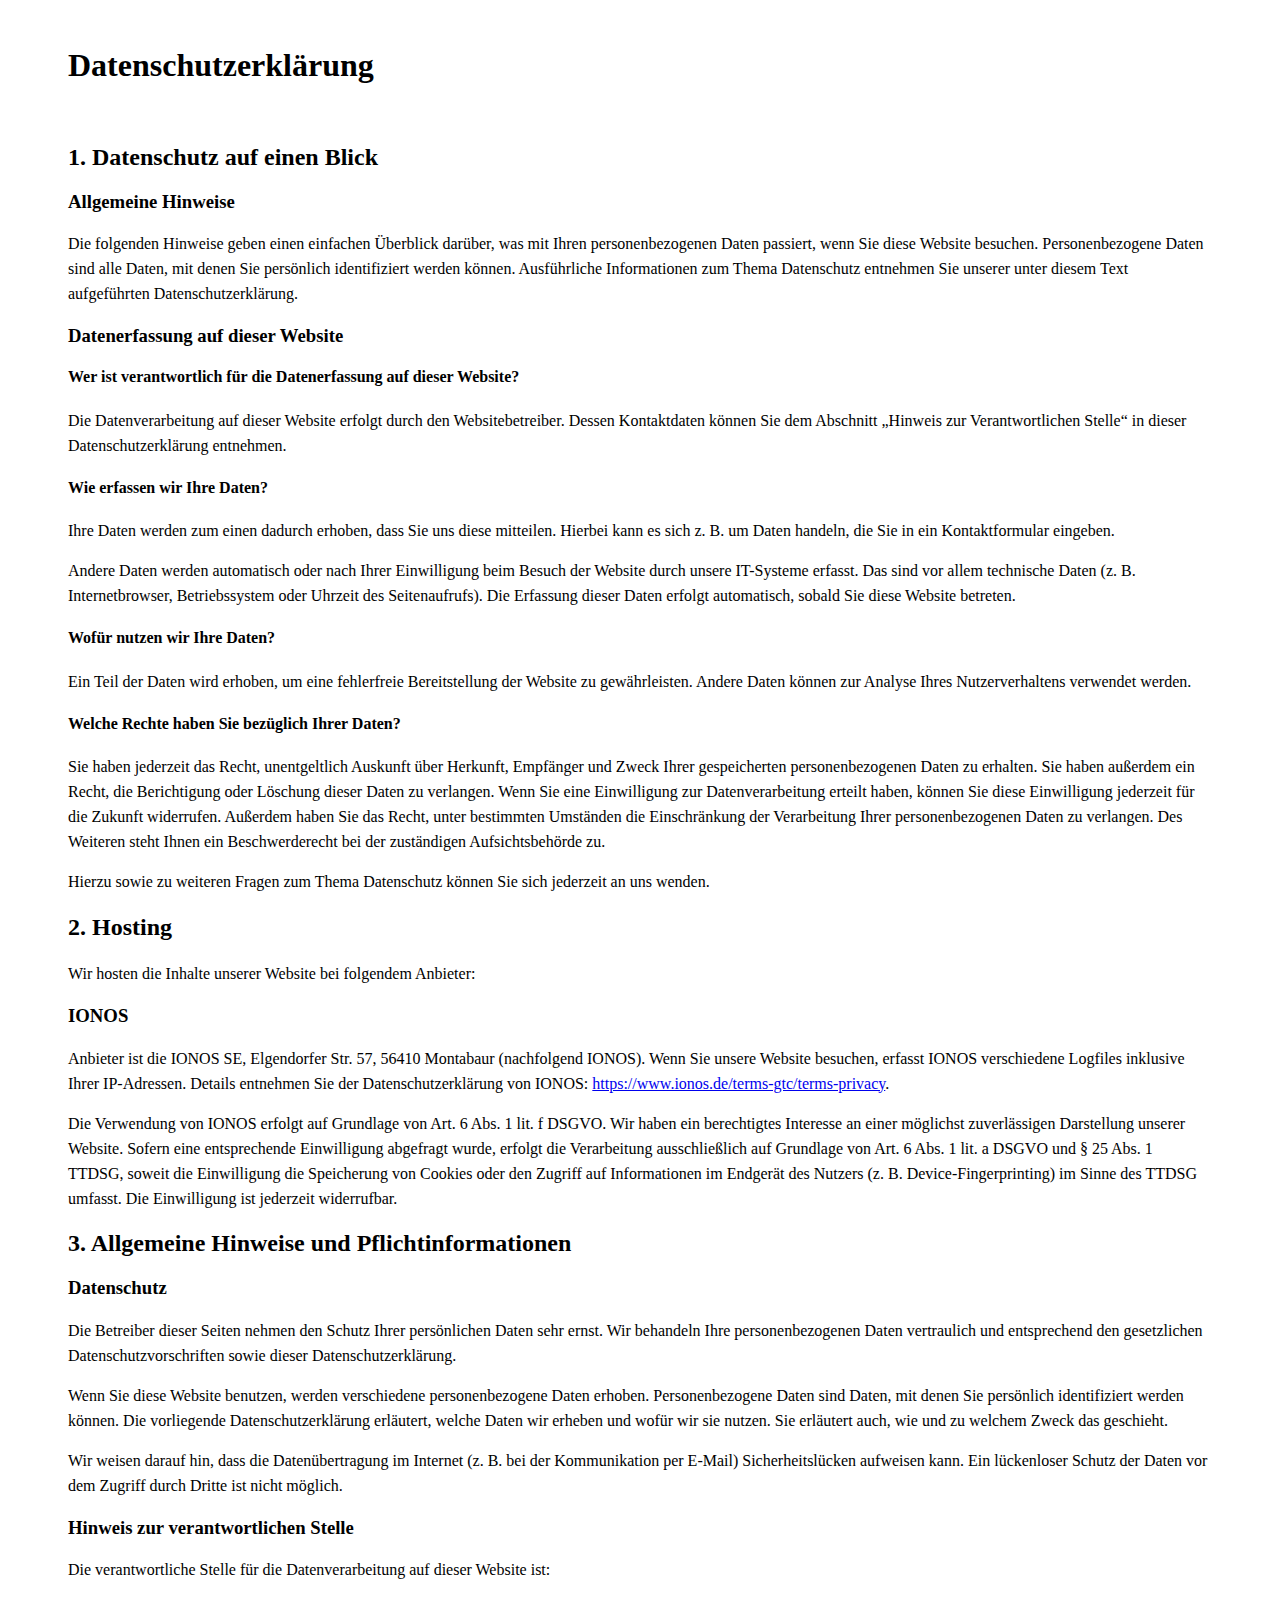
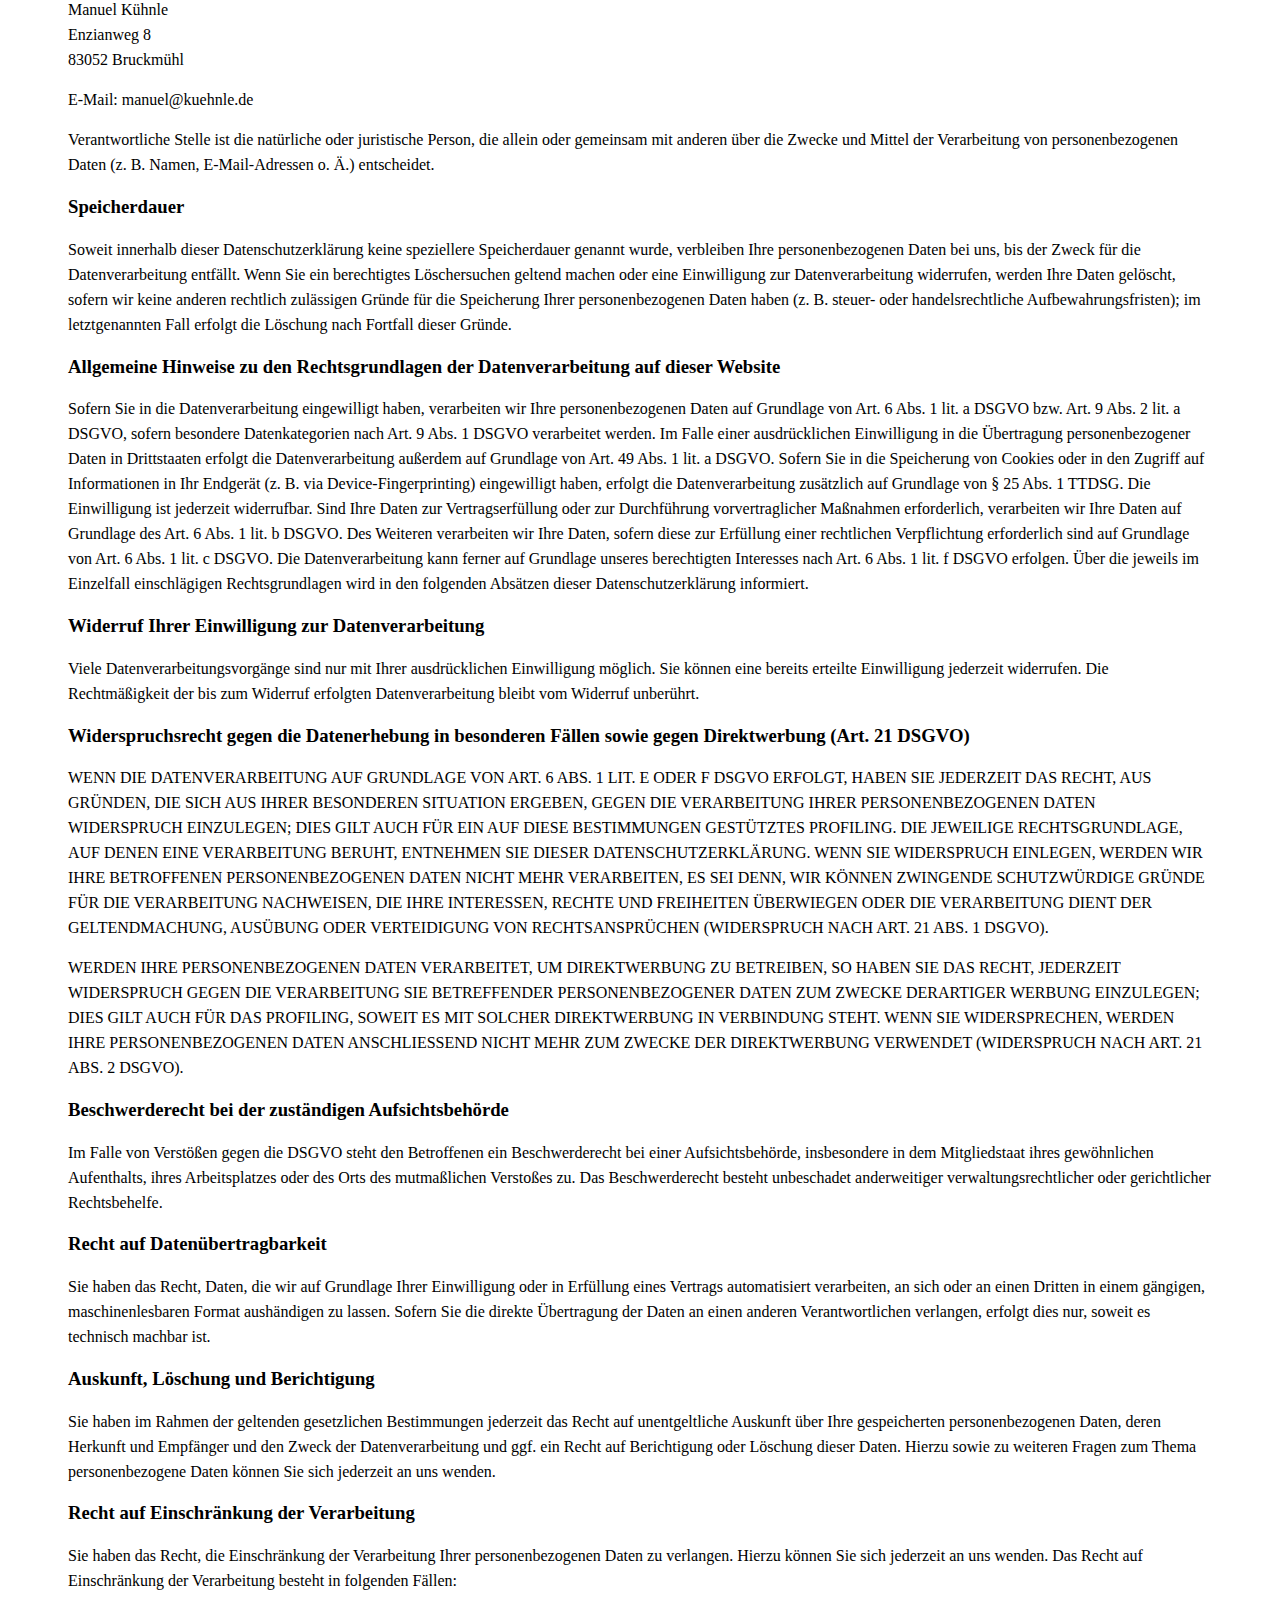
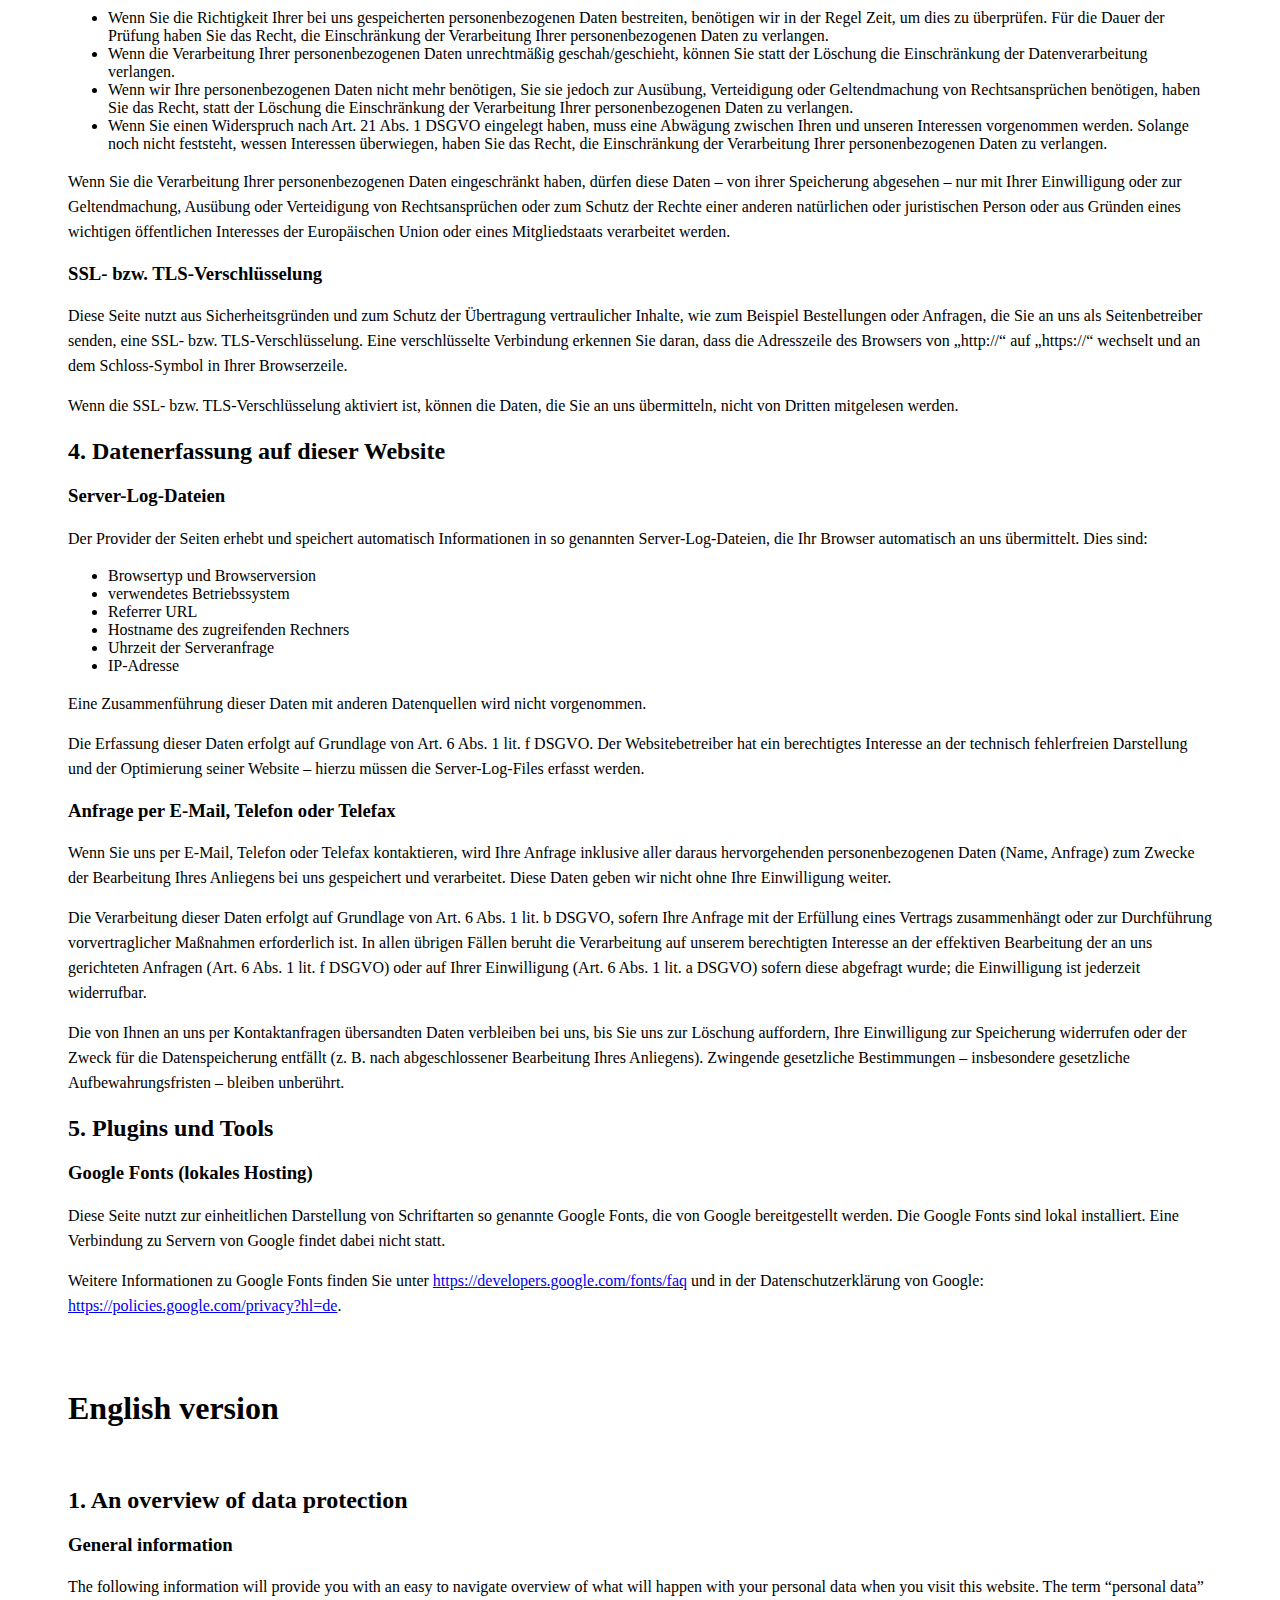
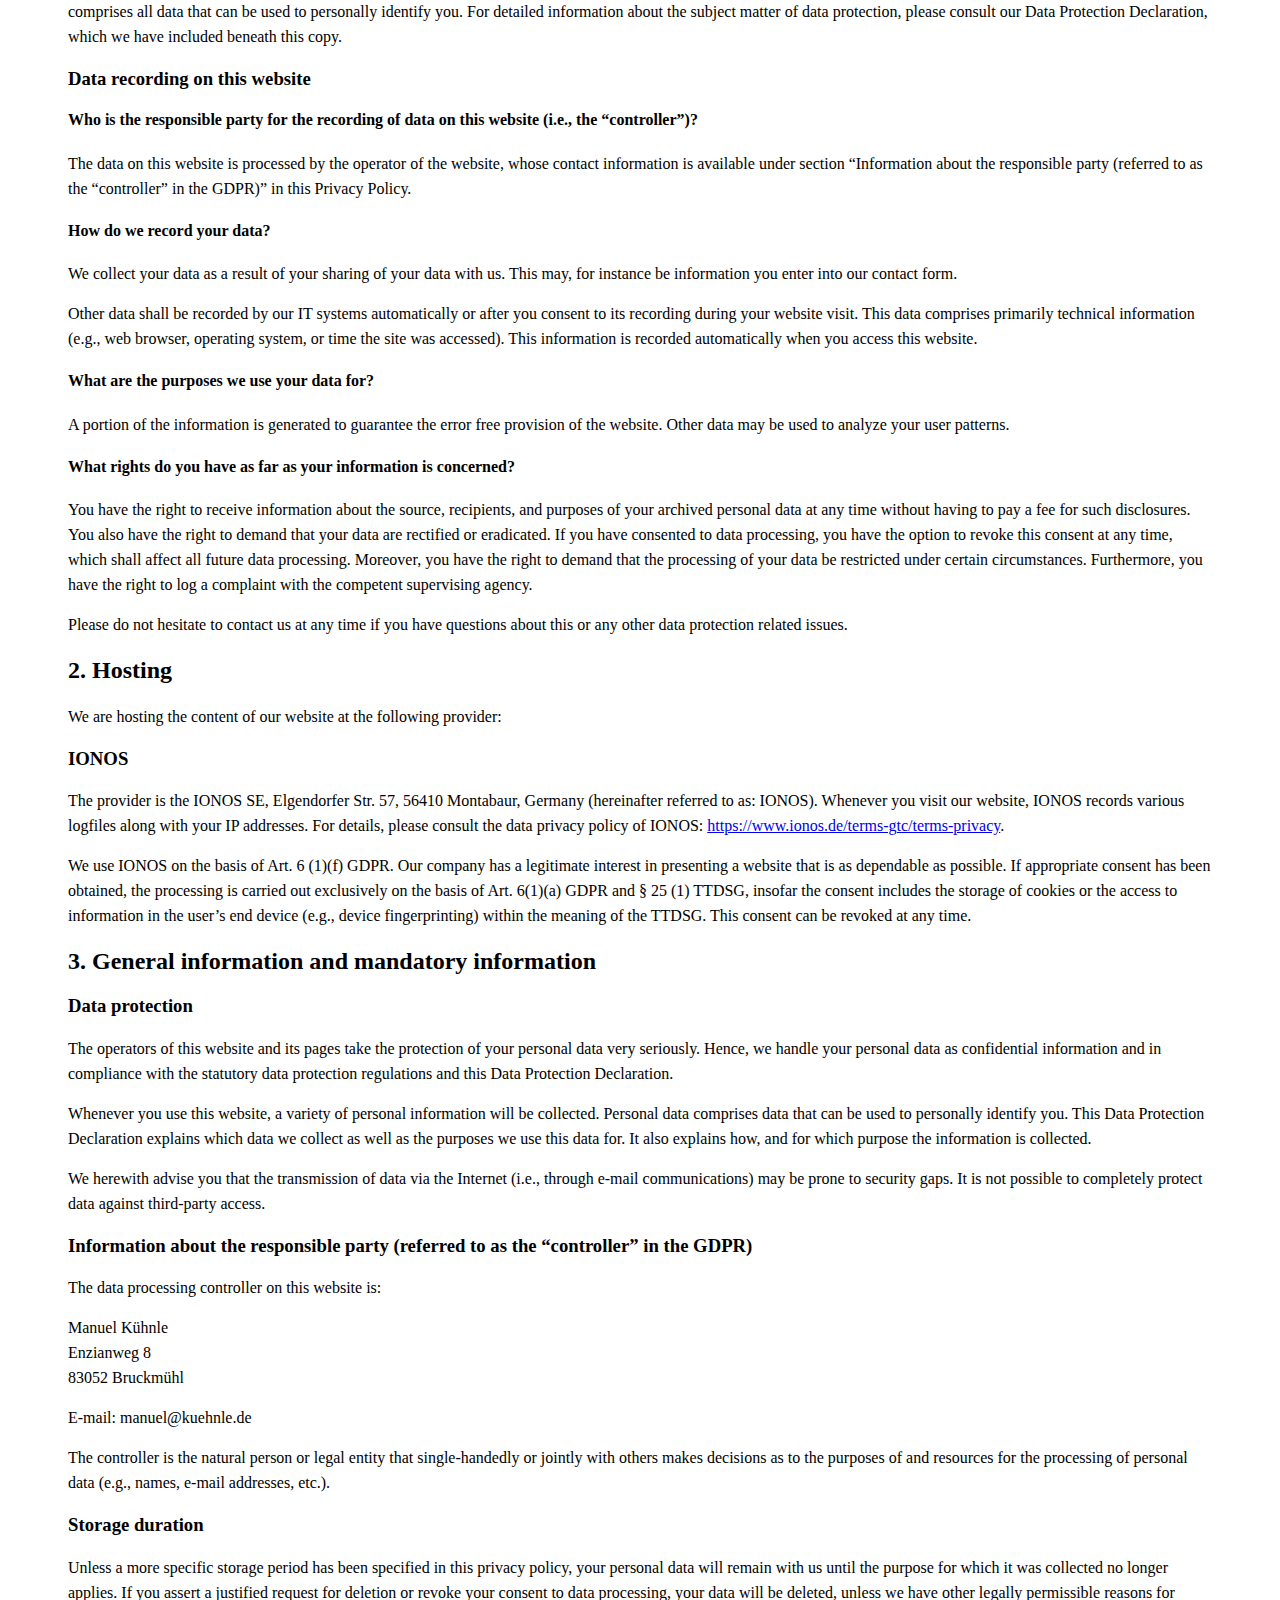
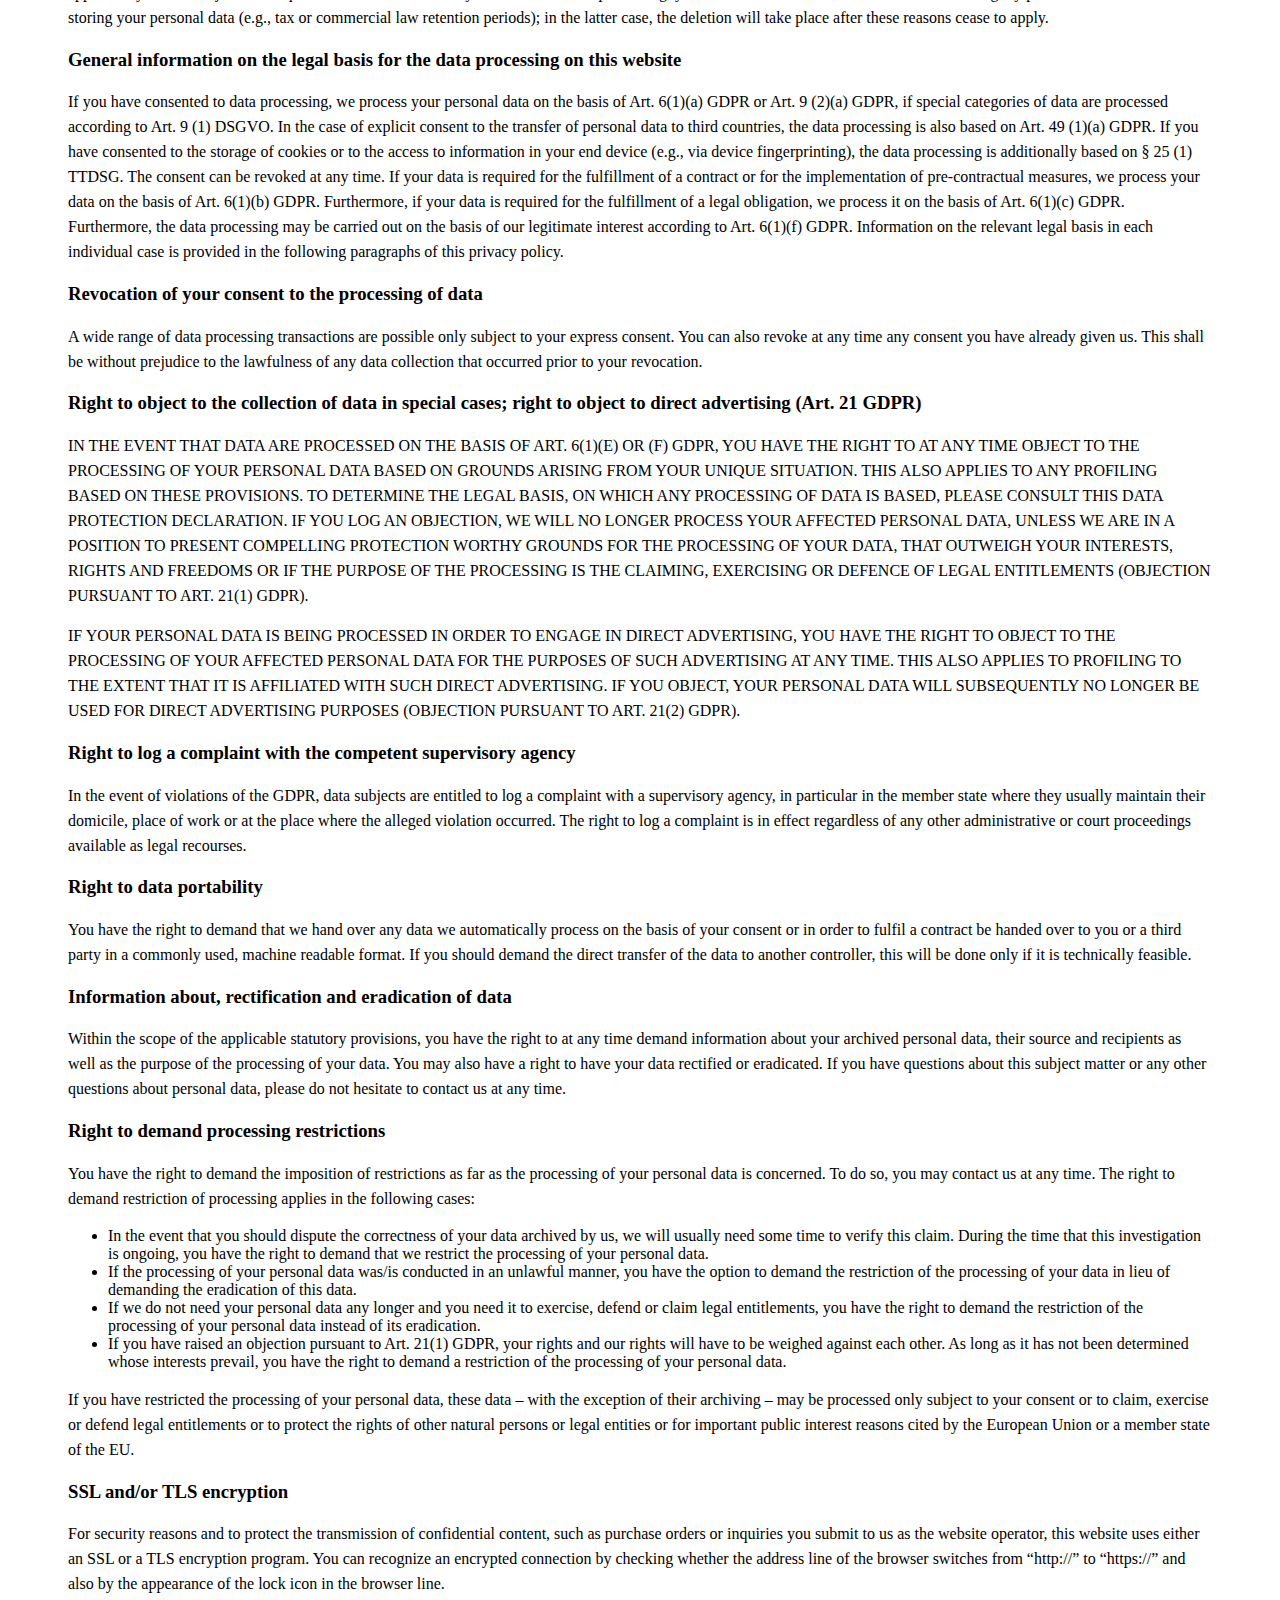
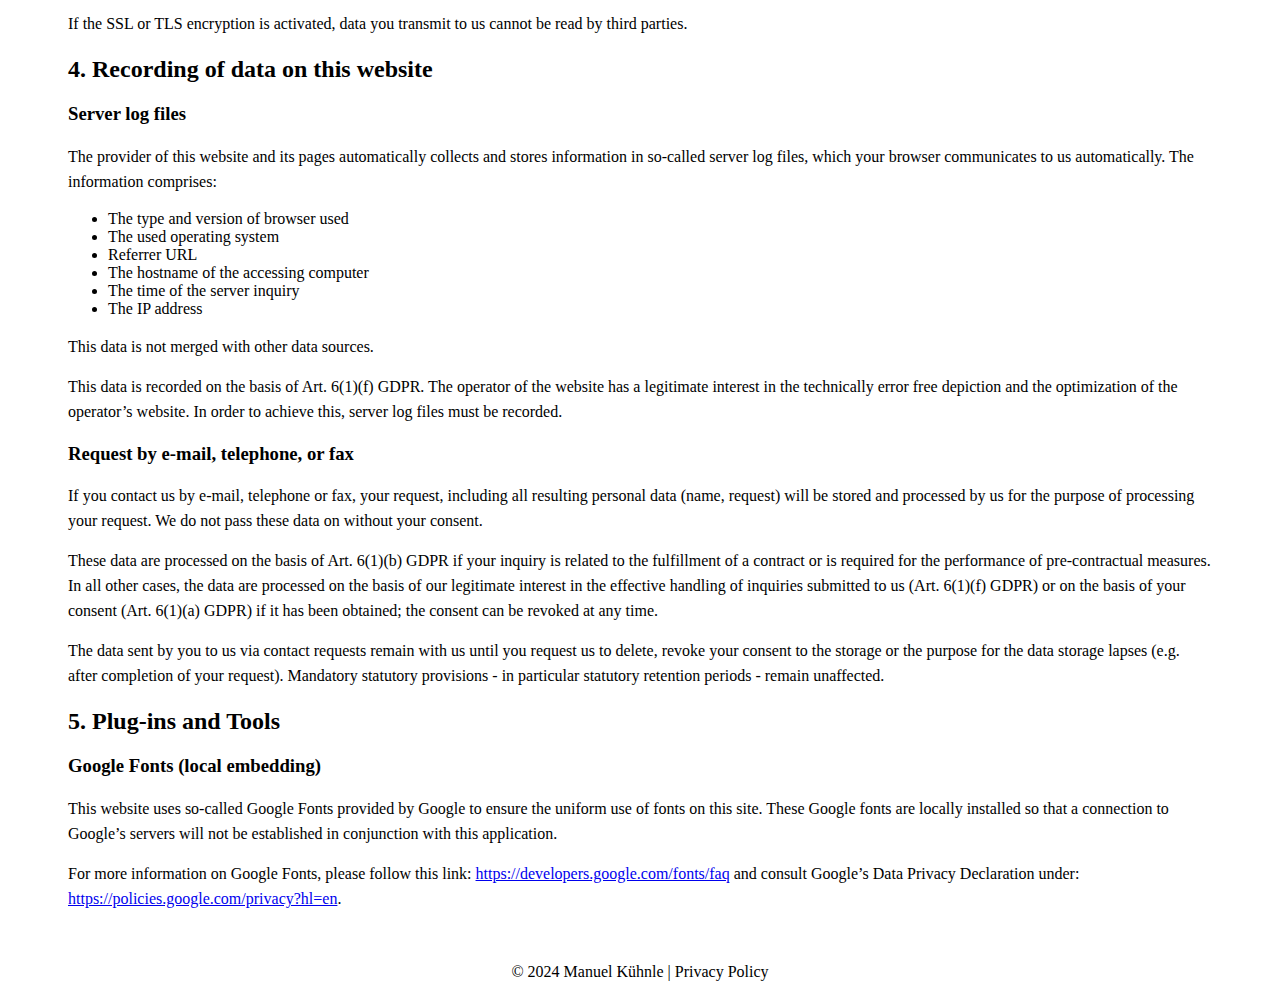
<file: datenschutz.html>
<!DOCTYPE html>
<html lang="en">

<head>
    <meta charset="UTF-8">
    <meta http-equiv="X-UA-Compatible" content="IE=edge">
    <meta name="viewport" content="width=Neo, initial-scale=1.0">
    <title>Privacy Policy - Manuel Kühnle</title>
    <link rel="icon" href="favicon.png" type="image/png">
    <style type="text/css">
        #main {
            padding: 0 60px;
        }

        p {
            line-height: 25px;
            margin: 15px 0;
        }

        .link {
            text-decoration: none;
            color: inherit;
        }

        .footer {
            text-align: center;
        }
    </style>
</head>

<body>

    <div id="main">
        <br>
        <h1>Datenschutz&shy;erkl&auml;rung</h1>
        <br>
        <h2>1. Datenschutz auf einen Blick</h2>
        <h3>Allgemeine Hinweise</h3>
        <p>Die folgenden Hinweise geben einen einfachen &Uuml;berblick dar&uuml;ber, was mit Ihren personenbezogenen
            Daten passiert, wenn Sie diese Website besuchen. Personenbezogene Daten sind alle Daten, mit denen Sie
            pers&ouml;nlich identifiziert werden k&ouml;nnen. Ausf&uuml;hrliche Informationen zum Thema Datenschutz
            entnehmen Sie unserer unter diesem Text aufgef&uuml;hrten Datenschutzerkl&auml;rung.</p>
        <h3>Datenerfassung auf dieser Website</h3>
        <h4>Wer ist verantwortlich f&uuml;r die Datenerfassung auf dieser Website?</h4>
        <p>Die Datenverarbeitung auf dieser Website erfolgt durch den Websitebetreiber. Dessen Kontaktdaten k&ouml;nnen
            Sie dem Abschnitt &bdquo;Hinweis zur Verantwortlichen Stelle&ldquo; in dieser Datenschutzerkl&auml;rung
            entnehmen.</p>
        <h4>Wie erfassen wir Ihre Daten?</h4>
        <p>Ihre Daten werden zum einen dadurch erhoben, dass Sie uns diese mitteilen. Hierbei kann es sich z.&nbsp;B. um
            Daten handeln, die Sie in ein Kontaktformular eingeben.</p>
        <p>Andere Daten werden automatisch oder nach Ihrer Einwilligung beim Besuch der Website durch unsere IT-Systeme
            erfasst. Das sind vor allem technische Daten (z.&nbsp;B. Internetbrowser, Betriebssystem oder Uhrzeit des
            Seitenaufrufs). Die Erfassung dieser Daten erfolgt automatisch, sobald Sie diese Website betreten.</p>
        <h4>Wof&uuml;r nutzen wir Ihre Daten?</h4>
        <p>Ein Teil der Daten wird erhoben, um eine fehlerfreie Bereitstellung der Website zu gew&auml;hrleisten. Andere
            Daten k&ouml;nnen zur Analyse Ihres Nutzerverhaltens verwendet werden.</p>
        <h4>Welche Rechte haben Sie bez&uuml;glich Ihrer Daten?</h4>
        <p>Sie haben jederzeit das Recht, unentgeltlich Auskunft &uuml;ber Herkunft, Empf&auml;nger und Zweck Ihrer
            gespeicherten personenbezogenen Daten zu erhalten. Sie haben au&szlig;erdem ein Recht, die Berichtigung oder
            L&ouml;schung dieser Daten zu verlangen. Wenn Sie eine Einwilligung zur Datenverarbeitung erteilt haben,
            k&ouml;nnen Sie diese Einwilligung jederzeit f&uuml;r die Zukunft widerrufen. Au&szlig;erdem haben Sie das
            Recht, unter bestimmten Umst&auml;nden die Einschr&auml;nkung der Verarbeitung Ihrer personenbezogenen Daten
            zu verlangen. Des Weiteren steht Ihnen ein Beschwerderecht bei der zust&auml;ndigen Aufsichtsbeh&ouml;rde
            zu.</p>
        <p>Hierzu sowie zu weiteren Fragen zum Thema Datenschutz k&ouml;nnen Sie sich jederzeit an uns wenden.</p>
        <h2>2. Hosting</h2>
        <p>Wir hosten die Inhalte unserer Website bei folgendem Anbieter:</p>
        <h3>IONOS</h3>
        <p>Anbieter ist die IONOS SE, Elgendorfer Str. 57, 56410 Montabaur (nachfolgend IONOS). Wenn Sie unsere Website
            besuchen, erfasst IONOS verschiedene Logfiles inklusive Ihrer IP-Adressen. Details entnehmen Sie der
            Datenschutzerkl&auml;rung von IONOS: <a href="https://www.ionos.de/terms-gtc/terms-privacy" target="_blank"
                rel="noopener noreferrer">https://www.ionos.de/terms-gtc/terms-privacy</a>.</p>
        <p>Die Verwendung von IONOS erfolgt auf Grundlage von Art. 6 Abs. 1 lit. f DSGVO. Wir haben ein berechtigtes
            Interesse an einer m&ouml;glichst zuverl&auml;ssigen Darstellung unserer Website. Sofern eine entsprechende
            Einwilligung abgefragt wurde, erfolgt die Verarbeitung ausschlie&szlig;lich auf Grundlage von Art. 6 Abs. 1
            lit. a DSGVO und &sect; 25 Abs. 1 TTDSG, soweit die Einwilligung die Speicherung von Cookies oder den
            Zugriff auf Informationen im Endger&auml;t des Nutzers (z.&nbsp;B. Device-Fingerprinting) im Sinne des TTDSG
            umfasst. Die Einwilligung ist jederzeit widerrufbar.</p>
        <h2>3. Allgemeine Hinweise und Pflicht&shy;informationen</h2>
        <h3>Datenschutz</h3>
        <p>Die Betreiber dieser Seiten nehmen den Schutz Ihrer pers&ouml;nlichen Daten sehr ernst. Wir behandeln Ihre
            personenbezogenen Daten vertraulich und entsprechend den gesetzlichen Datenschutzvorschriften sowie dieser
            Datenschutzerkl&auml;rung.</p>
        <p>Wenn Sie diese Website benutzen, werden verschiedene personenbezogene Daten erhoben. Personenbezogene Daten
            sind Daten, mit denen Sie pers&ouml;nlich identifiziert werden k&ouml;nnen. Die vorliegende
            Datenschutzerkl&auml;rung erl&auml;utert, welche Daten wir erheben und wof&uuml;r wir sie nutzen. Sie
            erl&auml;utert auch, wie und zu welchem Zweck das geschieht.</p>
        <p>Wir weisen darauf hin, dass die Daten&uuml;bertragung im Internet (z.&nbsp;B. bei der Kommunikation per
            E-Mail) Sicherheitsl&uuml;cken aufweisen kann. Ein l&uuml;ckenloser Schutz der Daten vor dem Zugriff durch
            Dritte ist nicht m&ouml;glich.</p>
        <h3>Hinweis zur verantwortlichen Stelle</h3>
        <p>Die verantwortliche Stelle f&uuml;r die Datenverarbeitung auf dieser Website ist:</p>
        <p>Manuel K&uuml;hnle<br />
            Enzianweg 8<br />
            83052 Bruckm&uuml;hl</p>

        <p>
            E-Mail: manuel@kuehnle.de</p>
        <p>Verantwortliche Stelle ist die nat&uuml;rliche oder juristische Person, die allein oder gemeinsam mit anderen
            &uuml;ber die Zwecke und Mittel der Verarbeitung von personenbezogenen Daten (z.&nbsp;B. Namen,
            E-Mail-Adressen o. &Auml;.) entscheidet.</p>

        <h3>Speicherdauer</h3>
        <p>Soweit innerhalb dieser Datenschutzerkl&auml;rung keine speziellere Speicherdauer genannt wurde, verbleiben
            Ihre personenbezogenen Daten bei uns, bis der Zweck f&uuml;r die Datenverarbeitung entf&auml;llt. Wenn Sie
            ein berechtigtes L&ouml;schersuchen geltend machen oder eine Einwilligung zur Datenverarbeitung widerrufen,
            werden Ihre Daten gel&ouml;scht, sofern wir keine anderen rechtlich zul&auml;ssigen Gr&uuml;nde f&uuml;r die
            Speicherung Ihrer personenbezogenen Daten haben (z.&nbsp;B. steuer- oder handelsrechtliche
            Aufbewahrungsfristen); im letztgenannten Fall erfolgt die L&ouml;schung nach Fortfall dieser Gr&uuml;nde.
        </p>
        <h3>Allgemeine Hinweise zu den Rechtsgrundlagen der Datenverarbeitung auf dieser Website</h3>
        <p>Sofern Sie in die Datenverarbeitung eingewilligt haben, verarbeiten wir Ihre personenbezogenen Daten auf
            Grundlage von Art. 6 Abs. 1 lit. a DSGVO bzw. Art. 9 Abs. 2 lit. a DSGVO, sofern besondere Datenkategorien
            nach Art. 9 Abs. 1 DSGVO verarbeitet werden. Im Falle einer ausdr&uuml;cklichen Einwilligung in die
            &Uuml;bertragung personenbezogener Daten in Drittstaaten erfolgt die Datenverarbeitung au&szlig;erdem auf
            Grundlage von Art. 49 Abs. 1 lit. a DSGVO. Sofern Sie in die Speicherung von Cookies oder in den Zugriff auf
            Informationen in Ihr Endger&auml;t (z.&nbsp;B. via Device-Fingerprinting) eingewilligt haben, erfolgt die
            Datenverarbeitung zus&auml;tzlich auf Grundlage von &sect; 25 Abs. 1 TTDSG. Die Einwilligung ist jederzeit
            widerrufbar. Sind Ihre Daten zur Vertragserf&uuml;llung oder zur Durchf&uuml;hrung vorvertraglicher
            Ma&szlig;nahmen erforderlich, verarbeiten wir Ihre Daten auf Grundlage des Art. 6 Abs. 1 lit. b DSGVO. Des
            Weiteren verarbeiten wir Ihre Daten, sofern diese zur Erf&uuml;llung einer rechtlichen Verpflichtung
            erforderlich sind auf Grundlage von Art. 6 Abs. 1 lit. c DSGVO. Die Datenverarbeitung kann ferner auf
            Grundlage unseres berechtigten Interesses nach Art. 6 Abs. 1 lit. f DSGVO erfolgen. &Uuml;ber die jeweils im
            Einzelfall einschl&auml;gigen Rechtsgrundlagen wird in den folgenden Abs&auml;tzen dieser
            Datenschutzerkl&auml;rung informiert.</p>
        <h3>Widerruf Ihrer Einwilligung zur Datenverarbeitung</h3>
        <p>Viele Datenverarbeitungsvorg&auml;nge sind nur mit Ihrer ausdr&uuml;cklichen Einwilligung m&ouml;glich. Sie
            k&ouml;nnen eine bereits erteilte Einwilligung jederzeit widerrufen. Die Rechtm&auml;&szlig;igkeit der bis
            zum Widerruf erfolgten Datenverarbeitung bleibt vom Widerruf unber&uuml;hrt.</p>
        <h3>Widerspruchsrecht gegen die Datenerhebung in besonderen F&auml;llen sowie gegen Direktwerbung (Art. 21
            DSGVO)</h3>
        <p>WENN DIE DATENVERARBEITUNG AUF GRUNDLAGE VON ART. 6 ABS. 1 LIT. E ODER F DSGVO ERFOLGT, HABEN SIE JEDERZEIT
            DAS RECHT, AUS GR&Uuml;NDEN, DIE SICH AUS IHRER BESONDEREN SITUATION ERGEBEN, GEGEN DIE VERARBEITUNG IHRER
            PERSONENBEZOGENEN DATEN WIDERSPRUCH EINZULEGEN; DIES GILT AUCH F&Uuml;R EIN AUF DIESE BESTIMMUNGEN
            GEST&Uuml;TZTES PROFILING. DIE JEWEILIGE RECHTSGRUNDLAGE, AUF DENEN EINE VERARBEITUNG BERUHT, ENTNEHMEN SIE
            DIESER DATENSCHUTZERKL&Auml;RUNG. WENN SIE WIDERSPRUCH EINLEGEN, WERDEN WIR IHRE BETROFFENEN
            PERSONENBEZOGENEN DATEN NICHT MEHR VERARBEITEN, ES SEI DENN, WIR K&Ouml;NNEN ZWINGENDE SCHUTZW&Uuml;RDIGE
            GR&Uuml;NDE F&Uuml;R DIE VERARBEITUNG NACHWEISEN, DIE IHRE INTERESSEN, RECHTE UND FREIHEITEN &Uuml;BERWIEGEN
            ODER DIE VERARBEITUNG DIENT DER GELTENDMACHUNG, AUS&Uuml;BUNG ODER VERTEIDIGUNG VON RECHTSANSPR&Uuml;CHEN
            (WIDERSPRUCH NACH ART. 21 ABS. 1 DSGVO).</p>
        <p>WERDEN IHRE PERSONENBEZOGENEN DATEN VERARBEITET, UM DIREKTWERBUNG ZU BETREIBEN, SO HABEN SIE DAS RECHT,
            JEDERZEIT WIDERSPRUCH GEGEN DIE VERARBEITUNG SIE BETREFFENDER PERSONENBEZOGENER DATEN ZUM ZWECKE DERARTIGER
            WERBUNG EINZULEGEN; DIES GILT AUCH F&Uuml;R DAS PROFILING, SOWEIT ES MIT SOLCHER DIREKTWERBUNG IN VERBINDUNG
            STEHT. WENN SIE WIDERSPRECHEN, WERDEN IHRE PERSONENBEZOGENEN DATEN ANSCHLIESSEND NICHT MEHR ZUM ZWECKE DER
            DIREKTWERBUNG VERWENDET (WIDERSPRUCH NACH ART. 21 ABS. 2 DSGVO).</p>
        <h3>Beschwerde&shy;recht bei der zust&auml;ndigen Aufsichts&shy;beh&ouml;rde</h3>
        <p>Im Falle von Verst&ouml;&szlig;en gegen die DSGVO steht den Betroffenen ein Beschwerderecht bei einer
            Aufsichtsbeh&ouml;rde, insbesondere in dem Mitgliedstaat ihres gew&ouml;hnlichen Aufenthalts, ihres
            Arbeitsplatzes oder des Orts des mutma&szlig;lichen Versto&szlig;es zu. Das Beschwerderecht besteht
            unbeschadet anderweitiger verwaltungsrechtlicher oder gerichtlicher Rechtsbehelfe.</p>
        <h3>Recht auf Daten&shy;&uuml;bertrag&shy;barkeit</h3>
        <p>Sie haben das Recht, Daten, die wir auf Grundlage Ihrer Einwilligung oder in Erf&uuml;llung eines Vertrags
            automatisiert verarbeiten, an sich oder an einen Dritten in einem g&auml;ngigen, maschinenlesbaren Format
            aush&auml;ndigen zu lassen. Sofern Sie die direkte &Uuml;bertragung der Daten an einen anderen
            Verantwortlichen verlangen, erfolgt dies nur, soweit es technisch machbar ist.</p>
        <h3>Auskunft, L&ouml;schung und Berichtigung</h3>
        <p>Sie haben im Rahmen der geltenden gesetzlichen Bestimmungen jederzeit das Recht auf unentgeltliche Auskunft
            &uuml;ber Ihre gespeicherten personenbezogenen Daten, deren Herkunft und Empf&auml;nger und den Zweck der
            Datenverarbeitung und ggf. ein Recht auf Berichtigung oder L&ouml;schung dieser Daten. Hierzu sowie zu
            weiteren Fragen zum Thema personenbezogene Daten k&ouml;nnen Sie sich jederzeit an uns wenden.</p>
        <h3>Recht auf Einschr&auml;nkung der Verarbeitung</h3>
        <p>Sie haben das Recht, die Einschr&auml;nkung der Verarbeitung Ihrer personenbezogenen Daten zu verlangen.
            Hierzu k&ouml;nnen Sie sich jederzeit an uns wenden. Das Recht auf Einschr&auml;nkung der Verarbeitung
            besteht in folgenden F&auml;llen:</p>
        <ul>
            <li>Wenn Sie die Richtigkeit Ihrer bei uns gespeicherten personenbezogenen Daten bestreiten, ben&ouml;tigen
                wir in der Regel Zeit, um dies zu &uuml;berpr&uuml;fen. F&uuml;r die Dauer der Pr&uuml;fung haben Sie
                das Recht, die Einschr&auml;nkung der Verarbeitung Ihrer personenbezogenen Daten zu verlangen.</li>
            <li>Wenn die Verarbeitung Ihrer personenbezogenen Daten unrechtm&auml;&szlig;ig geschah/geschieht,
                k&ouml;nnen Sie statt der L&ouml;schung die Einschr&auml;nkung der Datenverarbeitung verlangen.</li>
            <li>Wenn wir Ihre personenbezogenen Daten nicht mehr ben&ouml;tigen, Sie sie jedoch zur Aus&uuml;bung,
                Verteidigung oder Geltendmachung von Rechtsanspr&uuml;chen ben&ouml;tigen, haben Sie das Recht, statt
                der L&ouml;schung die Einschr&auml;nkung der Verarbeitung Ihrer personenbezogenen Daten zu verlangen.
            </li>
            <li>Wenn Sie einen Widerspruch nach Art. 21 Abs. 1 DSGVO eingelegt haben, muss eine Abw&auml;gung zwischen
                Ihren und unseren Interessen vorgenommen werden. Solange noch nicht feststeht, wessen Interessen
                &uuml;berwiegen, haben Sie das Recht, die Einschr&auml;nkung der Verarbeitung Ihrer personenbezogenen
                Daten zu verlangen.</li>
        </ul>
        <p>Wenn Sie die Verarbeitung Ihrer personenbezogenen Daten eingeschr&auml;nkt haben, d&uuml;rfen diese Daten
            &ndash; von ihrer Speicherung abgesehen &ndash; nur mit Ihrer Einwilligung oder zur Geltendmachung,
            Aus&uuml;bung oder Verteidigung von Rechtsanspr&uuml;chen oder zum Schutz der Rechte einer anderen
            nat&uuml;rlichen oder juristischen Person oder aus Gr&uuml;nden eines wichtigen &ouml;ffentlichen Interesses
            der Europ&auml;ischen Union oder eines Mitgliedstaats verarbeitet werden.</p>
        <h3>SSL- bzw. TLS-Verschl&uuml;sselung</h3>
        <p>Diese Seite nutzt aus Sicherheitsgr&uuml;nden und zum Schutz der &Uuml;bertragung vertraulicher Inhalte, wie
            zum Beispiel Bestellungen oder Anfragen, die Sie an uns als Seitenbetreiber senden, eine SSL- bzw.
            TLS-Verschl&uuml;sselung. Eine verschl&uuml;sselte Verbindung erkennen Sie daran, dass die Adresszeile des
            Browsers von &bdquo;http://&ldquo; auf &bdquo;https://&ldquo; wechselt und an dem Schloss-Symbol in Ihrer
            Browserzeile.</p>
        <p>Wenn die SSL- bzw. TLS-Verschl&uuml;sselung aktiviert ist, k&ouml;nnen die Daten, die Sie an uns
            &uuml;bermitteln, nicht von Dritten mitgelesen werden.</p>
        <h2>4. Datenerfassung auf dieser Website</h2>
        <h3>Server-Log-Dateien</h3>
        <p>Der Provider der Seiten erhebt und speichert automatisch Informationen in so genannten Server-Log-Dateien,
            die Ihr Browser automatisch an uns &uuml;bermittelt. Dies sind:</p>
        <ul>
            <li>Browsertyp und Browserversion</li>
            <li>verwendetes Betriebssystem</li>
            <li>Referrer URL</li>
            <li>Hostname des zugreifenden Rechners</li>
            <li>Uhrzeit der Serveranfrage</li>
            <li>IP-Adresse</li>
        </ul>
        <p>Eine Zusammenf&uuml;hrung dieser Daten mit anderen Datenquellen wird nicht vorgenommen.</p>
        <p>Die Erfassung dieser Daten erfolgt auf Grundlage von Art. 6 Abs. 1 lit. f DSGVO. Der Websitebetreiber hat ein
            berechtigtes Interesse an der technisch fehlerfreien Darstellung und der Optimierung seiner Website &ndash;
            hierzu m&uuml;ssen die Server-Log-Files erfasst werden.</p>
        <h3>Anfrage per E-Mail, Telefon oder Telefax</h3>
        <p>Wenn Sie uns per E-Mail, Telefon oder Telefax kontaktieren, wird Ihre Anfrage inklusive aller daraus
            hervorgehenden personenbezogenen Daten (Name, Anfrage) zum Zwecke der Bearbeitung Ihres Anliegens bei uns
            gespeichert und verarbeitet. Diese Daten geben wir nicht ohne Ihre Einwilligung weiter.</p>
        <p>Die Verarbeitung dieser Daten erfolgt auf Grundlage von Art. 6 Abs. 1 lit. b DSGVO, sofern Ihre Anfrage mit
            der Erf&uuml;llung eines Vertrags zusammenh&auml;ngt oder zur Durchf&uuml;hrung vorvertraglicher
            Ma&szlig;nahmen erforderlich ist. In allen &uuml;brigen F&auml;llen beruht die Verarbeitung auf unserem
            berechtigten Interesse an der effektiven Bearbeitung der an uns gerichteten Anfragen (Art. 6 Abs. 1 lit. f
            DSGVO) oder auf Ihrer Einwilligung (Art. 6 Abs. 1 lit. a DSGVO) sofern diese abgefragt wurde; die
            Einwilligung ist jederzeit widerrufbar.</p>
        <p>Die von Ihnen an uns per Kontaktanfragen &uuml;bersandten Daten verbleiben bei uns, bis Sie uns zur
            L&ouml;schung auffordern, Ihre Einwilligung zur Speicherung widerrufen oder der Zweck f&uuml;r die
            Datenspeicherung entf&auml;llt (z.&nbsp;B. nach abgeschlossener Bearbeitung Ihres Anliegens). Zwingende
            gesetzliche Bestimmungen &ndash; insbesondere gesetzliche Aufbewahrungsfristen &ndash; bleiben
            unber&uuml;hrt.</p>
        <h2>5. Plugins und Tools</h2>
        <h3>Google Fonts (lokales Hosting)</h3>
        <p>Diese Seite nutzt zur einheitlichen Darstellung von Schriftarten so genannte Google Fonts, die von Google
            bereitgestellt werden. Die Google Fonts sind lokal installiert. Eine Verbindung zu Servern von Google findet
            dabei nicht statt.</p>
        <p>Weitere Informationen zu Google Fonts finden Sie unter <a href="https://developers.google.com/fonts/faq"
                target="_blank" rel="noopener noreferrer">https://developers.google.com/fonts/faq</a> und in der
            Datenschutzerkl&auml;rung von Google: <a href="https://policies.google.com/privacy?hl=de" target="_blank"
                rel="noopener noreferrer">https://policies.google.com/privacy?hl=de</a>.</p>

    </div>
    <br>
    <br>
    <div id="main">
        <h1>English version</h1>
        <br>
        <h2>1. An overview of data protection</h2>
        <h3>General information</h3>
        <p>The following information will provide you with an easy to navigate overview of what will happen with your
            personal data when you visit this website. The term &ldquo;personal data&rdquo; comprises all data that can
            be used to personally identify you. For detailed information about the subject matter of data protection,
            please consult our Data Protection Declaration, which we have included beneath this copy.</p>
        <h3>Data recording on this website</h3>
        <h4>Who is the responsible party for the recording of data on this website (i.e., the &ldquo;controller&rdquo;)?
        </h4>
        <p>The data on this website is processed by the operator of the website, whose contact information is available
            under section &ldquo;Information about the responsible party (referred to as the &ldquo;controller&rdquo; in
            the GDPR)&rdquo; in this Privacy Policy.</p>
        <h4>How do we record your data?</h4>
        <p>We collect your data as a result of your sharing of your data with us. This may, for instance be information
            you enter into our contact form.</p>
        <p>Other data shall be recorded by our IT systems automatically or after you consent to its recording during
            your website visit. This data comprises primarily technical information (e.g., web browser, operating
            system, or time the site was accessed). This information is recorded automatically when you access this
            website.</p>
        <h4>What are the purposes we use your data for?</h4>
        <p>A portion of the information is generated to guarantee the error free provision of the website. Other data
            may be used to analyze your user patterns.</p>
        <h4>What rights do you have as far as your information is concerned?</h4>
        <p>You have the right to receive information about the source, recipients, and purposes of your archived
            personal data at any time without having to pay a fee for such disclosures. You also have the right to
            demand that your data are rectified or eradicated. If you have consented to data processing, you have the
            option to revoke this consent at any time, which shall affect all future data processing. Moreover, you have
            the right to demand that the processing of your data be restricted under certain circumstances. Furthermore,
            you have the right to log a complaint with the competent supervising agency.</p>
        <p>Please do not hesitate to contact us at any time if you have questions about this or any other data
            protection related issues.</p>
        <h2>2. Hosting</h2>
        <p>We are hosting the content of our website at the following provider:</p>
        <h3>IONOS</h3>
        <p>The provider is the IONOS SE, Elgendorfer Str. 57, 56410 Montabaur, Germany (hereinafter referred to as:
            IONOS). Whenever you visit our website, IONOS records various logfiles along with your IP addresses. For
            details, please consult the data privacy policy of IONOS: <a
                href="https://www.ionos.de/terms-gtc/terms-privacy" target="_blank"
                rel="noopener noreferrer">https://www.ionos.de/terms-gtc/terms-privacy</a>.</p>
        <p>We use IONOS on the basis of Art. 6 (1)(f) GDPR. Our company has a legitimate interest in presenting a
            website that is as dependable as possible. If appropriate consent has been obtained, the processing is
            carried out exclusively on the basis of Art. 6(1)(a) GDPR and &sect; 25 (1) TTDSG, insofar the consent
            includes the storage of cookies or the access to information in the user&rsquo;s end device (e.g., device
            fingerprinting) within the meaning of the TTDSG. This consent can be revoked at any time.</p>
        <h2>3. General information and mandatory information</h2>
        <h3>Data protection</h3>
        <p>The operators of this website and its pages take the protection of your personal data very seriously. Hence,
            we handle your personal data as confidential information and in compliance with the statutory data
            protection regulations and this Data Protection Declaration.</p>
        <p>Whenever you use this website, a variety of personal information will be collected. Personal data comprises
            data that can be used to personally identify you. This Data Protection Declaration explains which data we
            collect as well as the purposes we use this data for. It also explains how, and for which purpose the
            information is collected.</p>
        <p>We herewith advise you that the transmission of data via the Internet (i.e., through e-mail communications)
            may be prone to security gaps. It is not possible to completely protect data against third-party access.</p>
        <h3>Information about the responsible party (referred to as the &ldquo;controller&rdquo; in the GDPR)</h3>
        <p>The data processing controller on this website is:</p>
        <p>Manuel K&uuml;hnle<br />
            Enzianweg 8<br />
            83052 Bruckm&uuml;hl</p>

        <p>
            E-mail: manuel@kuehnle.de</p>
        <p>The controller is the natural person or legal entity that single-handedly or jointly with others makes
            decisions as to the purposes of and resources for the processing of personal data (e.g., names, e-mail
            addresses, etc.).</p>

        <h3>Storage duration</h3>
        <p>Unless a more specific storage period has been specified in this privacy policy, your personal data will
            remain with us until the purpose for which it was collected no longer applies. If you assert a justified
            request for deletion or revoke your consent to data processing, your data will be deleted, unless we have
            other legally permissible reasons for storing your personal data (e.g., tax or commercial law retention
            periods); in the latter case, the deletion will take place after these reasons cease to apply.</p>
        <h3>General information on the legal basis for the data processing on this website</h3>
        <p>If you have consented to data processing, we process your personal data on the basis of Art. 6(1)(a) GDPR or
            Art. 9 (2)(a) GDPR, if special categories of data are processed according to Art. 9 (1) DSGVO. In the case
            of explicit consent to the transfer of personal data to third countries, the data processing is also based
            on Art. 49 (1)(a) GDPR. If you have consented to the storage of cookies or to the access to information in
            your end device (e.g., via device fingerprinting), the data processing is additionally based on &sect; 25
            (1) TTDSG. The consent can be revoked at any time. If your data is required for the fulfillment of a
            contract or for the implementation of pre-contractual measures, we process your data on the basis of Art.
            6(1)(b) GDPR. Furthermore, if your data is required for the fulfillment of a legal obligation, we process it
            on the basis of Art. 6(1)(c) GDPR. Furthermore, the data processing may be carried out on the basis of our
            legitimate interest according to Art. 6(1)(f) GDPR. Information on the relevant legal basis in each
            individual case is provided in the following paragraphs of this privacy policy.</p>
        <h3>Revocation of your consent to the processing of data</h3>
        <p>A wide range of data processing transactions are possible only subject to your express consent. You can also
            revoke at any time any consent you have already given us. This shall be without prejudice to the lawfulness
            of any data collection that occurred prior to your revocation.</p>
        <h3>Right to object to the collection of data in special cases; right to object to direct advertising (Art. 21
            GDPR)</h3>
        <p>IN THE EVENT THAT DATA ARE PROCESSED ON THE BASIS OF ART. 6(1)(E) OR (F) GDPR, YOU HAVE THE RIGHT TO AT ANY
            TIME OBJECT TO THE PROCESSING OF YOUR PERSONAL DATA BASED ON GROUNDS ARISING FROM YOUR UNIQUE SITUATION.
            THIS ALSO APPLIES TO ANY PROFILING BASED ON THESE PROVISIONS. TO DETERMINE THE LEGAL BASIS, ON WHICH ANY
            PROCESSING OF DATA IS BASED, PLEASE CONSULT THIS DATA PROTECTION DECLARATION. IF YOU LOG AN OBJECTION, WE
            WILL NO LONGER PROCESS YOUR AFFECTED PERSONAL DATA, UNLESS WE ARE IN A POSITION TO PRESENT COMPELLING
            PROTECTION WORTHY GROUNDS FOR THE PROCESSING OF YOUR DATA, THAT OUTWEIGH YOUR INTERESTS, RIGHTS AND FREEDOMS
            OR IF THE PURPOSE OF THE PROCESSING IS THE CLAIMING, EXERCISING OR DEFENCE OF LEGAL ENTITLEMENTS (OBJECTION
            PURSUANT TO ART. 21(1) GDPR).</p>
        <p>IF YOUR PERSONAL DATA IS BEING PROCESSED IN ORDER TO ENGAGE IN DIRECT ADVERTISING, YOU HAVE THE RIGHT TO
            OBJECT TO THE PROCESSING OF YOUR AFFECTED PERSONAL DATA FOR THE PURPOSES OF SUCH ADVERTISING AT ANY TIME.
            THIS ALSO APPLIES TO PROFILING TO THE EXTENT THAT IT IS AFFILIATED WITH SUCH DIRECT ADVERTISING. IF YOU
            OBJECT, YOUR PERSONAL DATA WILL SUBSEQUENTLY NO LONGER BE USED FOR DIRECT ADVERTISING PURPOSES (OBJECTION
            PURSUANT TO ART. 21(2) GDPR).</p>
        <h3>Right to log a complaint with the competent supervisory agency</h3>
        <p>In the event of violations of the GDPR, data subjects are entitled to log a complaint with a supervisory
            agency, in particular in the member state where they usually maintain their domicile, place of work or at
            the place where the alleged violation occurred. The right to log a complaint is in effect regardless of any
            other administrative or court proceedings available as legal recourses.</p>
        <h3>Right to data portability</h3>
        <p>You have the right to demand that we hand over any data we automatically process on the basis of your consent
            or in order to fulfil a contract be handed over to you or a third party in a commonly used, machine readable
            format. If you should demand the direct transfer of the data to another controller, this will be done only
            if it is technically feasible.</p>
        <h3>Information about, rectification and eradication of data</h3>
        <p>Within the scope of the applicable statutory provisions, you have the right to at any time demand information
            about your archived personal data, their source and recipients as well as the purpose of the processing of
            your data. You may also have a right to have your data rectified or eradicated. If you have questions about
            this subject matter or any other questions about personal data, please do not hesitate to contact us at any
            time.</p>
        <h3>Right to demand processing restrictions</h3>
        <p>You have the right to demand the imposition of restrictions as far as the processing of your personal data is
            concerned. To do so, you may contact us at any time. The right to demand restriction of processing applies
            in the following cases:</p>
        <ul>
            <li>In the event that you should dispute the correctness of your data archived by us, we will usually need
                some time to verify this claim. During the time that this investigation is ongoing, you have the right
                to demand that we restrict the processing of your personal data.</li>
            <li>If the processing of your personal data was/is conducted in an unlawful manner, you have the option to
                demand the restriction of the processing of your data in lieu of demanding the eradication of this data.
            </li>
            <li>If we do not need your personal data any longer and you need it to exercise, defend or claim legal
                entitlements, you have the right to demand the restriction of the processing of your personal data
                instead of its eradication.</li>
            <li>If you have raised an objection pursuant to Art. 21(1) GDPR, your rights and our rights will have to be
                weighed against each other. As long as it has not been determined whose interests prevail, you have the
                right to demand a restriction of the processing of your personal data.</li>
        </ul>
        <p>If you have restricted the processing of your personal data, these data &ndash; with the exception of their
            archiving &ndash; may be processed only subject to your consent or to claim, exercise or defend legal
            entitlements or to protect the rights of other natural persons or legal entities or for important public
            interest reasons cited by the European Union or a member state of the EU.</p>
        <h3>SSL and/or TLS encryption</h3>
        <p>For security reasons and to protect the transmission of confidential content, such as purchase orders or
            inquiries you submit to us as the website operator, this website uses either an SSL or a TLS encryption
            program. You can recognize an encrypted connection by checking whether the address line of the browser
            switches from &ldquo;http://&rdquo; to &ldquo;https://&rdquo; and also by the appearance of the lock icon in
            the browser line.</p>
        <p>If the SSL or TLS encryption is activated, data you transmit to us cannot be read by third parties.</p>
        <h2>4. Recording of data on this website</h2>
        <h3>Server log files</h3>
        <p>The provider of this website and its pages automatically collects and stores information in so-called server
            log files, which your browser communicates to us automatically. The information comprises:</p>
        <ul>
            <li>The type and version of browser used</li>
            <li>The used operating system</li>
            <li>Referrer URL</li>
            <li>The hostname of the accessing computer</li>
            <li>The time of the server inquiry</li>
            <li>The IP address</li>
        </ul>
        <p>This data is not merged with other data sources.</p>
        <p>This data is recorded on the basis of Art. 6(1)(f) GDPR. The operator of the website has a legitimate
            interest in the technically error free depiction and the optimization of the operator&rsquo;s website. In
            order to achieve this, server log files must be recorded.</p>
        <h3>Request by e-mail, telephone, or fax</h3>
        <p>If you contact us by e-mail, telephone or fax, your request, including all resulting personal data (name,
            request) will be stored and processed by us for the purpose of processing your request. We do not pass these
            data on without your consent.</p>
        <p>These data are processed on the basis of Art. 6(1)(b) GDPR if your inquiry is related to the fulfillment of a
            contract or is required for the performance of pre-contractual measures. In all other cases, the data are
            processed on the basis of our legitimate interest in the effective handling of inquiries submitted to us
            (Art. 6(1)(f) GDPR) or on the basis of your consent (Art. 6(1)(a) GDPR) if it has been obtained; the consent
            can be revoked at any time.</p>
        <p>The data sent by you to us via contact requests remain with us until you request us to delete, revoke your
            consent to the storage or the purpose for the data storage lapses (e.g. after completion of your request).
            Mandatory statutory provisions - in particular statutory retention periods - remain unaffected.</p>
        <h2>5. Plug-ins and Tools</h2>
        <h3>Google Fonts (local embedding)</h3>
        <p>This website uses so-called Google Fonts provided by Google to ensure the uniform use of fonts on this site.
            These Google fonts are locally installed so that a connection to Google&rsquo;s servers will not be
            established in conjunction with this application.</p>
        <p>For more information on Google Fonts, please follow this link: <a
                href="https://developers.google.com/fonts/faq" target="_blank"
                rel="noopener noreferrer">https://developers.google.com/fonts/faq</a> and consult Google&rsquo;s Data
            Privacy Declaration under: <a href="https://policies.google.com/privacy?hl=en" target="_blank"
                rel="noopener noreferrer">https://policies.google.com/privacy?hl=en</a>.</p>
        <div>
            <br>
            <div class="footer">
                <p>&copy; 2024 Manuel Kühnle |<a class="link" target="_blank" href="https://kuehnle.me/datenschutz">
                        Privacy Policy</a></p>
            </div>
</body>

</html>
</file>
